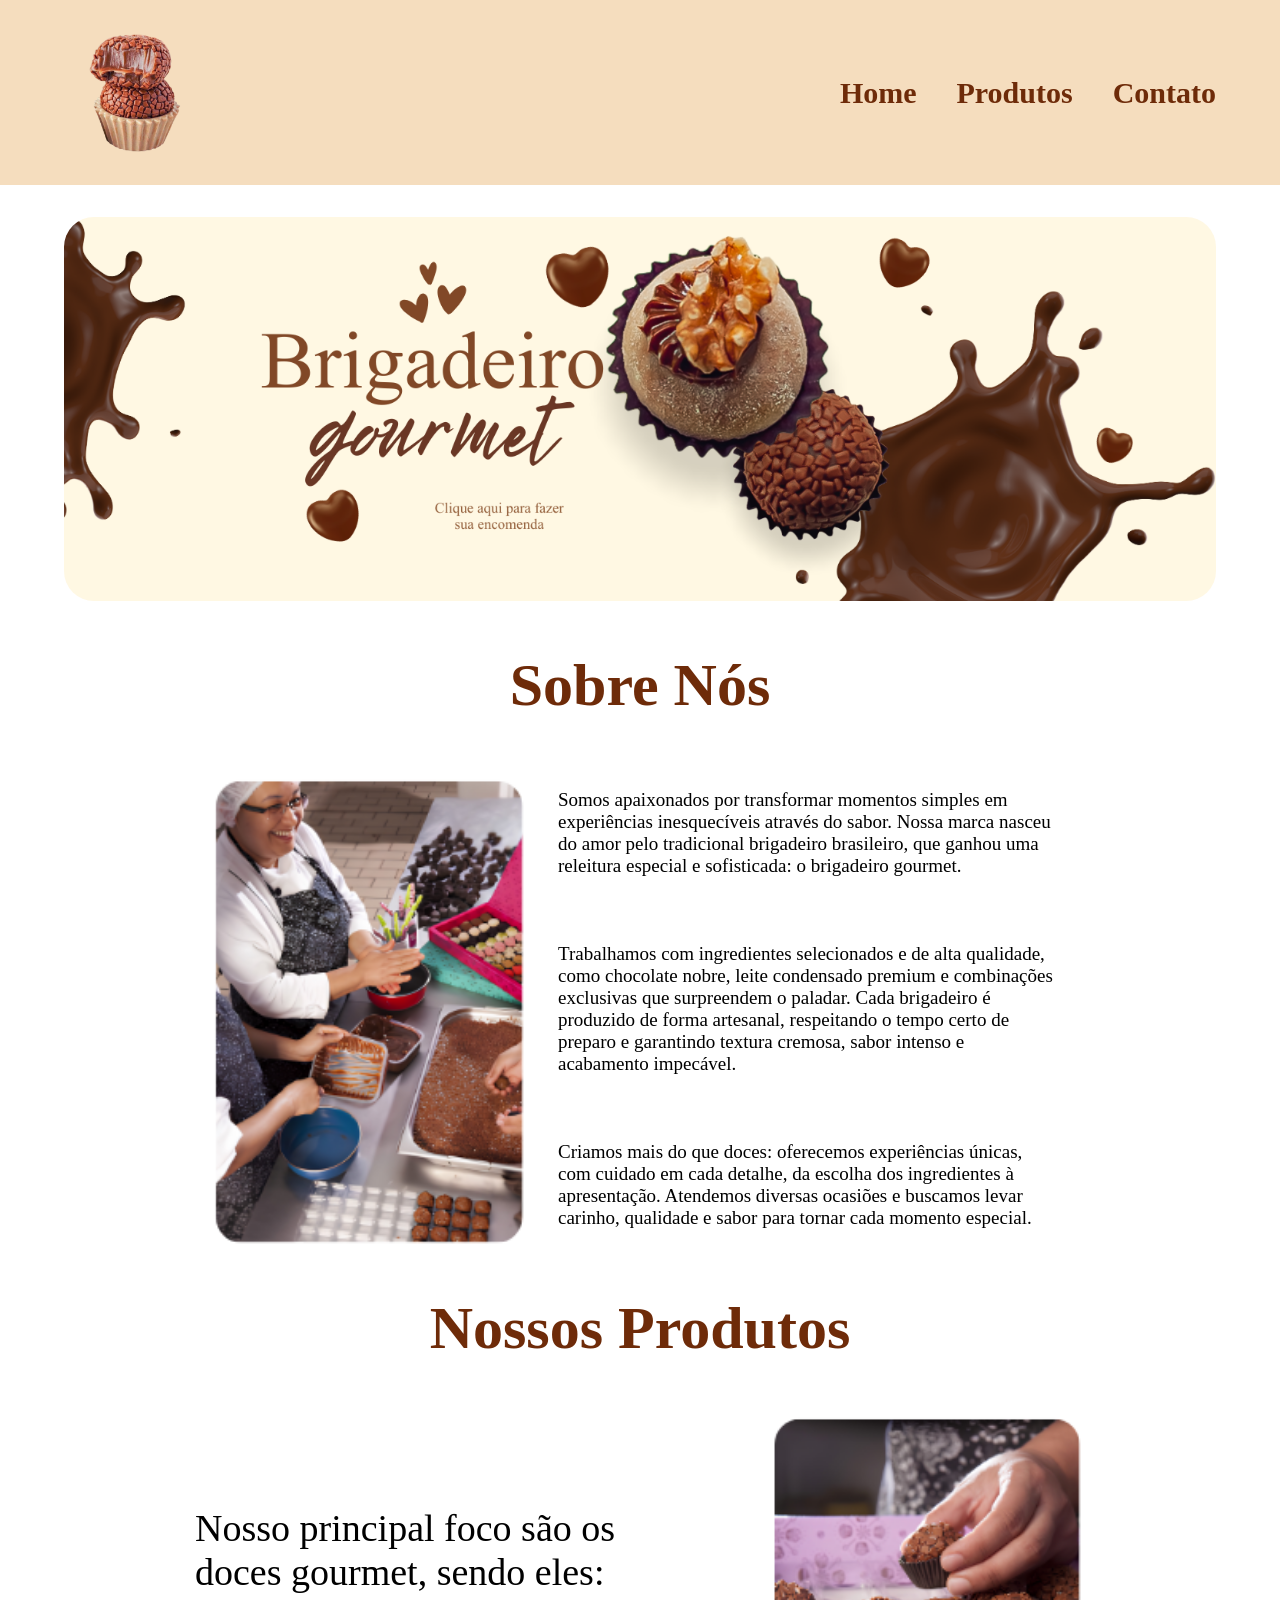
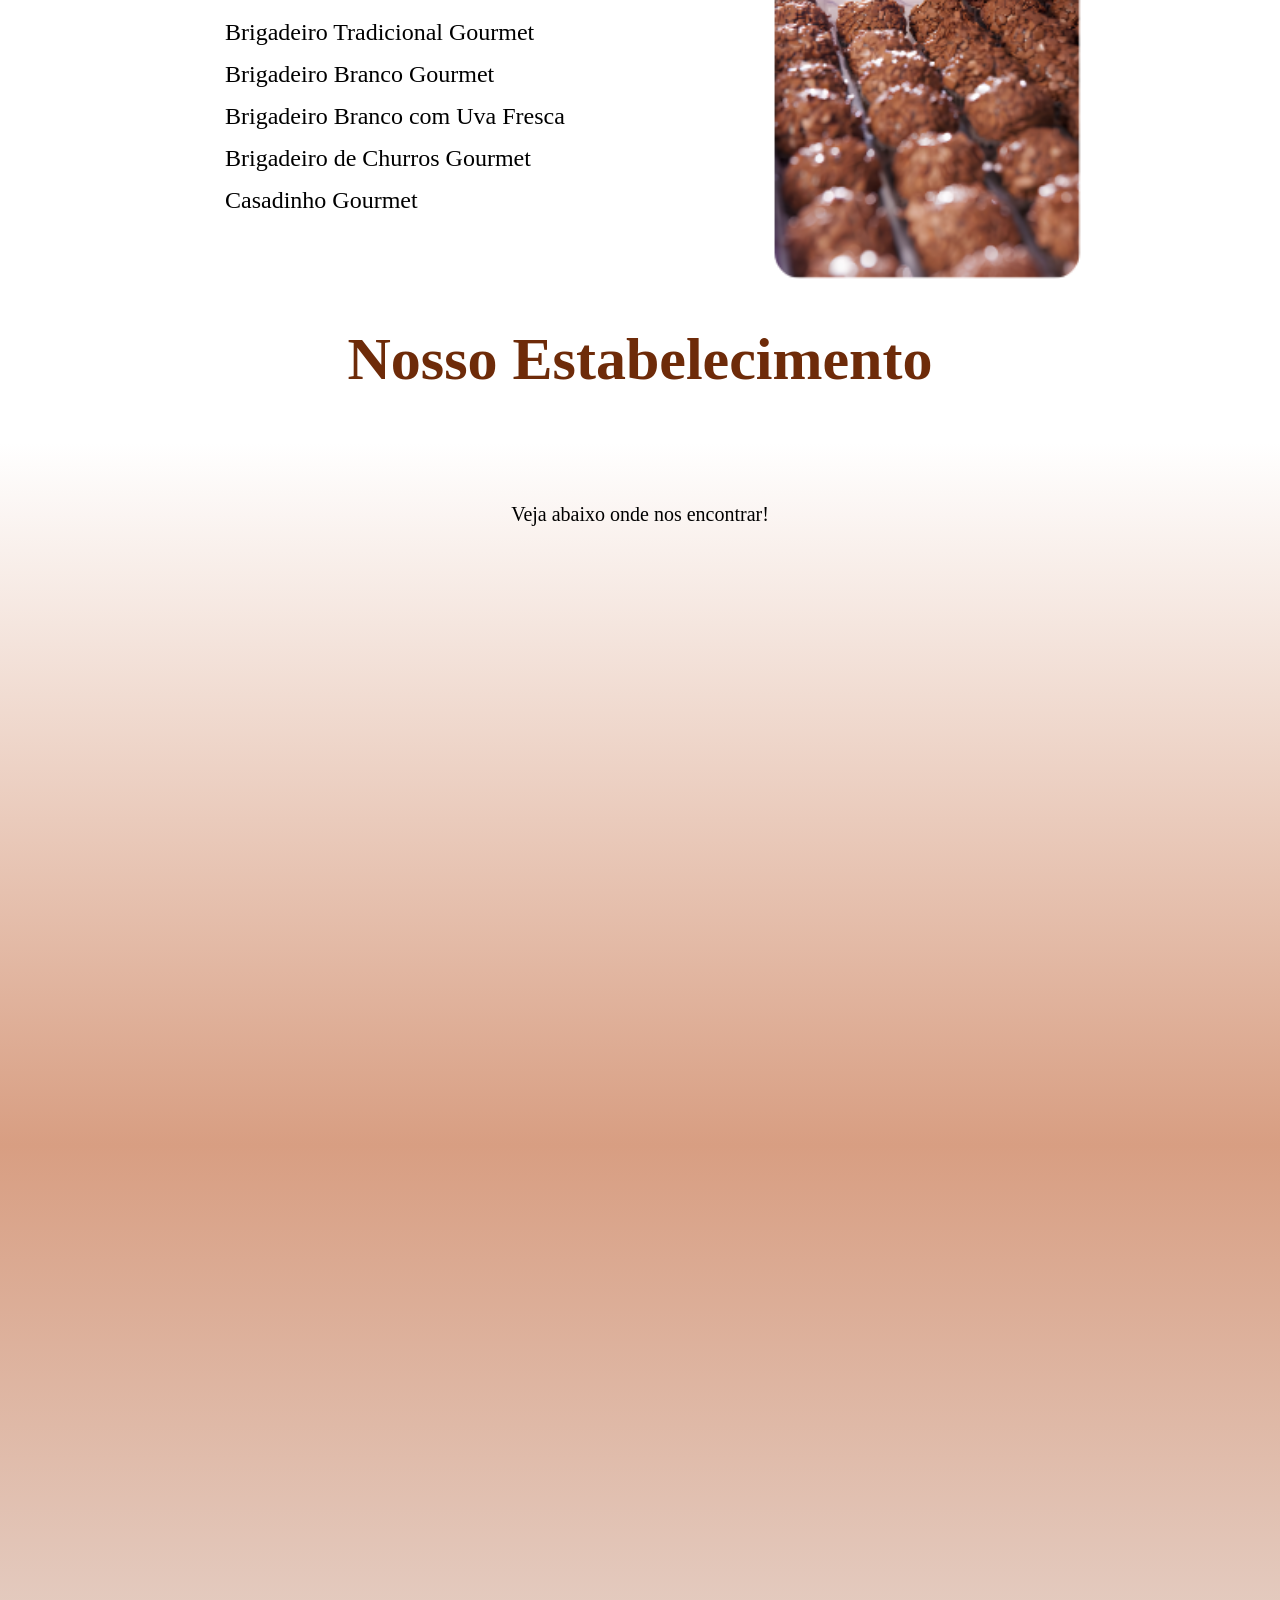
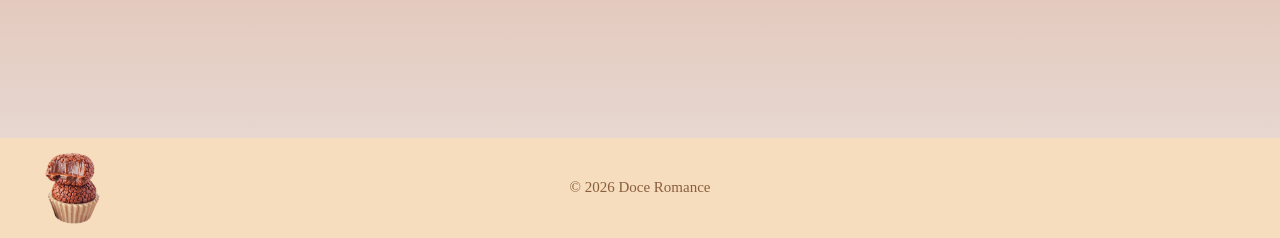
<file: index.html>
<!DOCTYPE html>
<html lang="en">

<head>
    <meta charset="UTF-8">
    <link rel="stylesheet" href="css/brigadeiro.css">
    <title> Brigaderia </title>
</head>

<body>

    <header>

        <div class="divHeader">
            <img src="./img/logoo2.png" class="logo1">
            <nav>
                <ul>
                    <li><a href="index.html">Home</a></li>
                    <li><a href="./produtos.html">Produtos</a></li>
                    <li><a href="./contato.html">Contato</a></li>
                </ul>
            </nav>
        </div>
    </header>

    <div class="bannerbriga">
        <img src="./img/banner1.png" class="banner1">
    </div>

    <main>
        <h2 class="titulos">Sobre Nós</h2>

        <section class="sobre_nos">

            <img src="img/sobre.png" class="briga2">

            <div class="textoSobre">
                <p>Somos apaixonados por transformar momentos simples em experiências inesquecíveis através do sabor.
                    Nossa
                    marca nasceu do amor pelo tradicional brigadeiro brasileiro, que ganhou uma releitura especial e
                    sofisticada:
                    o brigadeiro gourmet.</p>

                <p>Trabalhamos com ingredientes selecionados e de alta qualidade, como chocolate nobre, leite condensado
                    premium e combinações exclusivas que surpreendem o paladar. Cada brigadeiro é produzido de forma
                    artesanal,
                    respeitando o tempo certo de preparo e garantindo textura cremosa, sabor intenso e acabamento
                    impecável.</p>

                <p>Criamos mais do que doces: oferecemos experiências únicas, com cuidado em cada detalhe, da escolha
                    dos
                    ingredientes à apresentação. Atendemos diversas ocasiões e buscamos levar carinho, qualidade e sabor
                    para tornar cada momento especial.</p>
            </div>

        </section>

        <h2 class="titulos">Nossos Produtos</h2>

        <section class="produtosHome">
            <div class="container-texto">
                <p>Nosso principal foco são os doces gourmet, sendo eles:</p>

                <ul class="lista">
                    <li>Brigadeiro Tradicional Gourmet</li>
                    <li>Brigadeiro Branco Gourmet</li>
                    <li>Brigadeiro Branco com Uva Fresca</li>
                    <li>Brigadeiro de Churros Gourmet</li>
                    <li>Casadinho Gourmet</li>
                </ul>
            </div>

            <img src="img/produtos.png" class="doceGourmet">
        </section>


        <section>

            <h2 class="titulos">Nosso Estabelecimento</h2>

            <section class="mapa">
                <p>Veja abaixo onde nos encontrar!</p>

                <iframe
                    src="https://www.google.com/maps/embed?pb=!1m18!1m12!1m3!1d14619.302941971611!2d-46.56332800218602!3d-23.646411107445065!2m3!1f0!2f0!3f0!3m2!1i1024!2i768!4f13.1!3m3!1m2!1s0x94ce43c22df13c01%3A0x98acbc2f90631a9e!2sDOCE%20MAGIA!5e0!3m2!1spt-BR!2sbr!4v1772755048233!5m2!1spt-BR!2sbr"
                    width="600" height="450" style="border:0;" allowfullscreen="" loading="lazy"
                    referrerpolicy="no-referrer-when-downgrade"></iframe>
            </section>

        </section>



        <div class="video">
            <iframe width="560" height="315" src="https://www.youtube.com/embed/LcaOVowHJqk?si=qyqQDyNfd-e0gQKi"
                title="YouTube video player" frameborder="0"
                allow="accelerometer; autoplay; clipboard-write; encrypted-media; gyroscope; picture-in-picture; web-share"
                referrerpolicy="strict-origin-when-cross-origin" allowfullscreen></iframe>
        </div>

    </main>

    <footer class="rodape">
        <img src="./img/logoo2.png" class="img_rodape">

        <div class="texto_rodape">
            <p>© 2026 Doce Romance</p>
        </div>
    </footer>
</body>

</html>
</file>
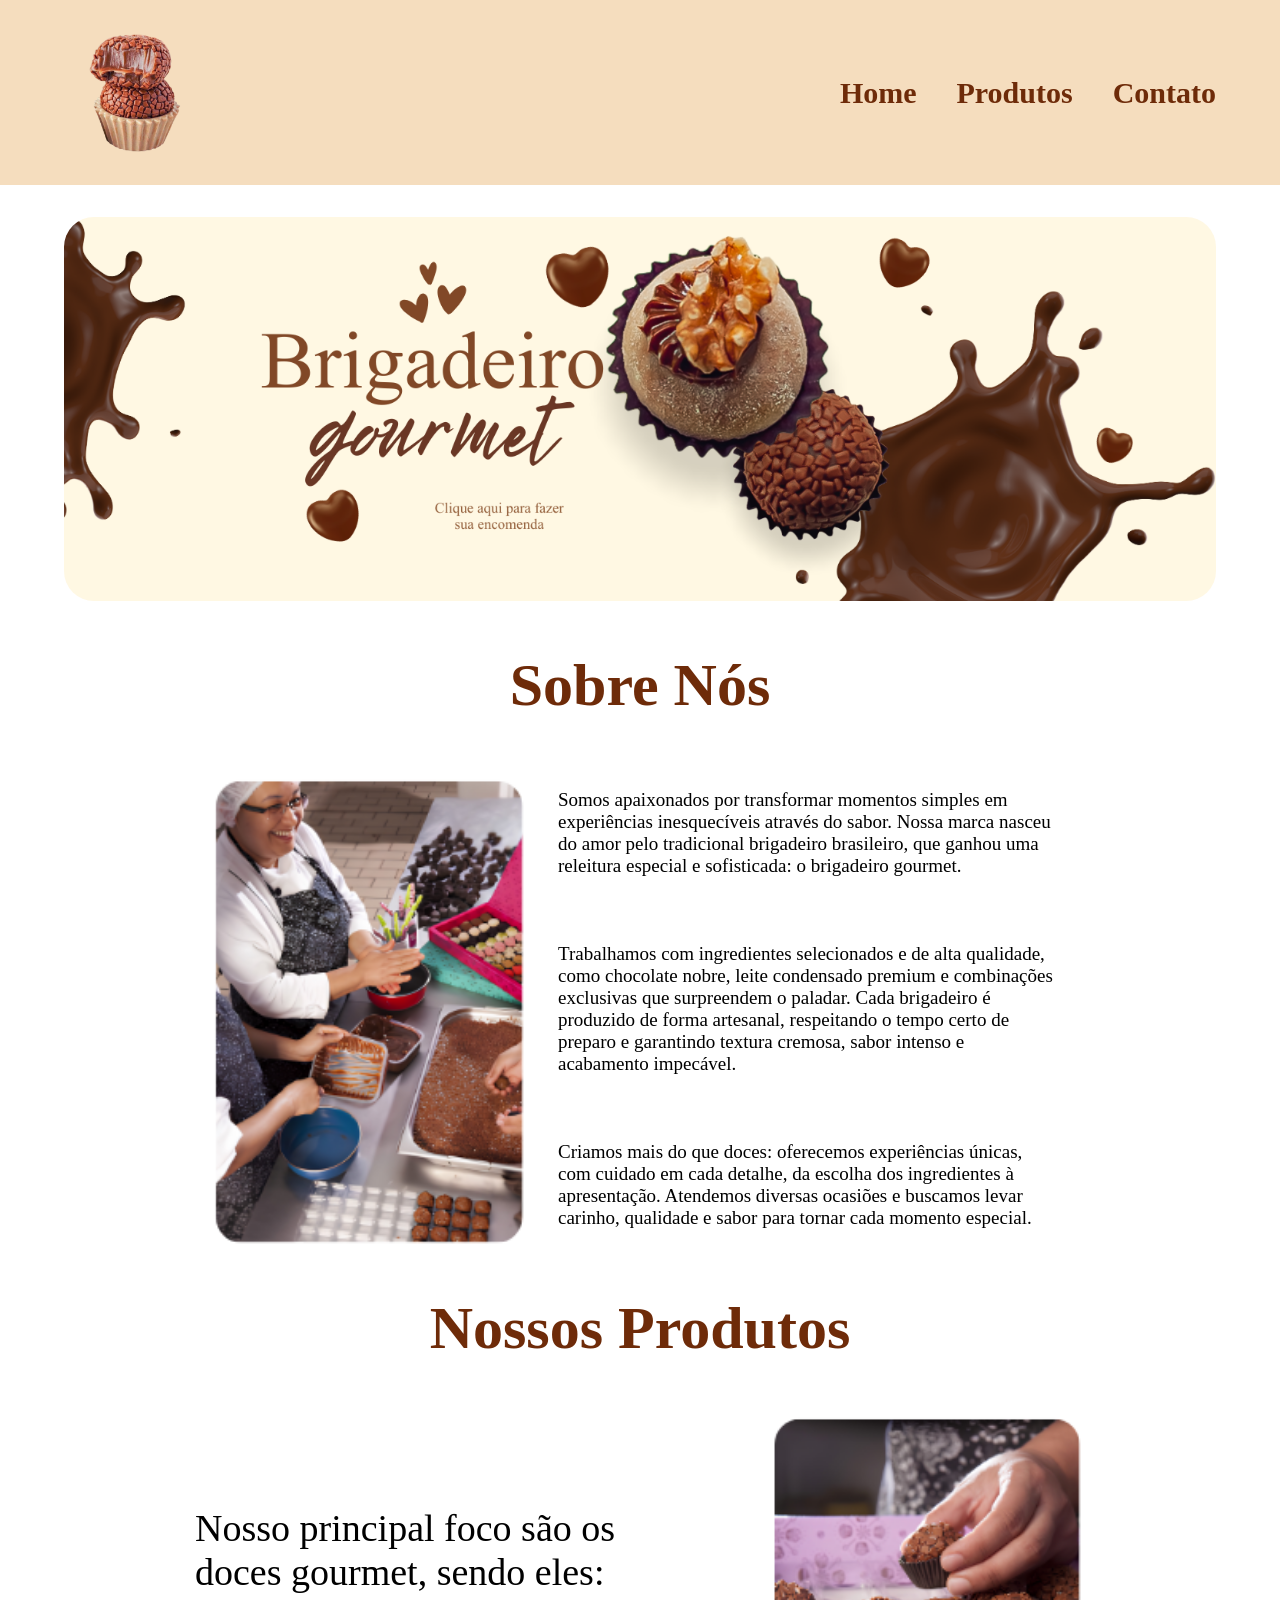
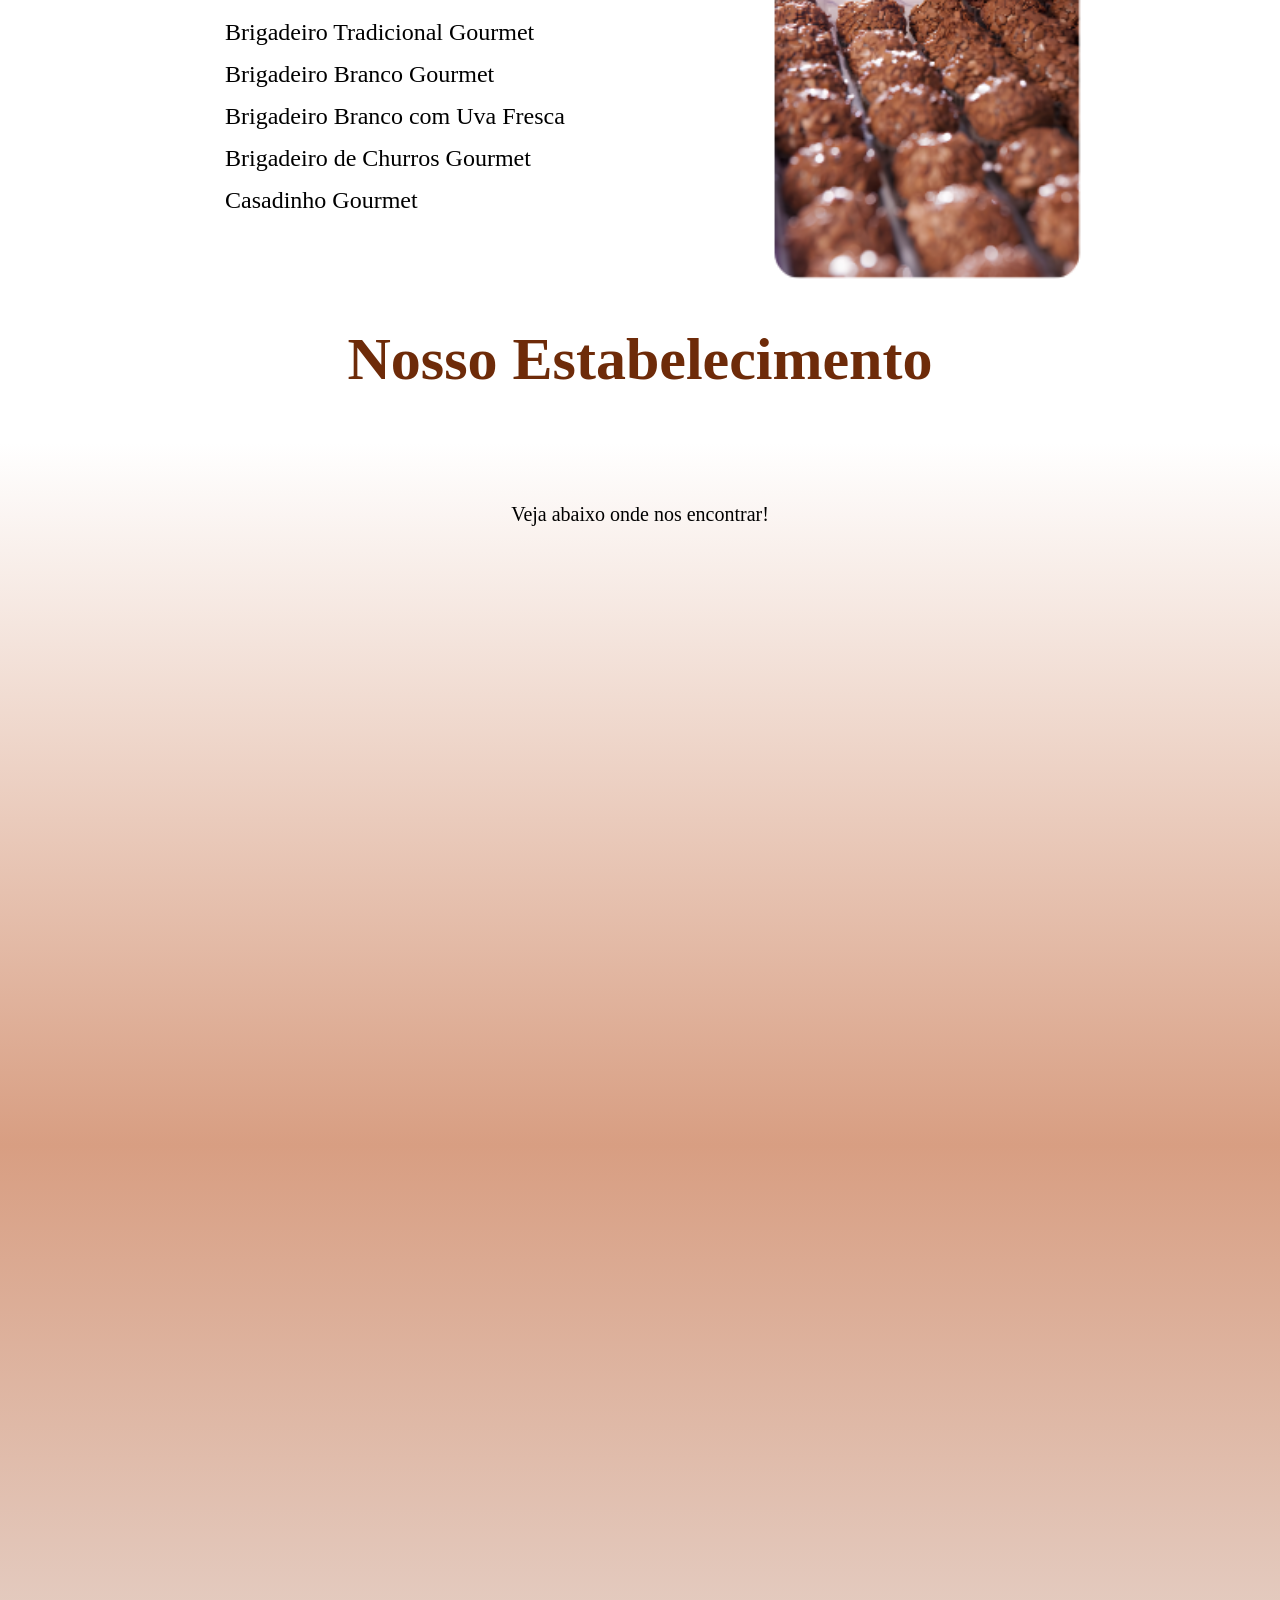
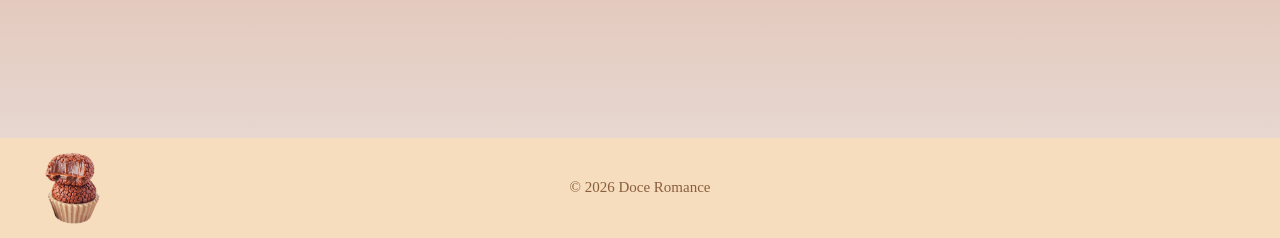
<file: projeto.html>
<!DOCTYPE html>
<html lang="en">

<head>
    <meta charset="UTF-8">
    <link rel="stylesheet" href="css/brigadeiro.css">
    <title> Brigaderia </title>
</head>

<body>

    <header>

        <div class="divHeader">
            <img src="./img/logoo2.png" class="logo1">
            <nav>
                <ul>
                    <li><a href="projeto.html">Home</a></li>
                    <li><a href="./produtos.html">Produtos</a></li>
                    <li><a href="./contato.html">Contato</a></li>
                </ul>
            </nav>
        </div>
    </header>

    <div class="bannerbriga">
        <img src="./img/banner1.png" class="banner1">
    </div>

    <main>
        <h2 class="titulos">Sobre Nós</h2>

        <section class="sobre_nos">

            <img src="img/sobre.png" class="briga2">

            <div class="textoSobre">
                <p>Somos apaixonados por transformar momentos simples em experiências inesquecíveis através do sabor.
                    Nossa
                    marca nasceu do amor pelo tradicional brigadeiro brasileiro, que ganhou uma releitura especial e
                    sofisticada:
                    o brigadeiro gourmet.</p>

                <p>Trabalhamos com ingredientes selecionados e de alta qualidade, como chocolate nobre, leite condensado
                    premium e combinações exclusivas que surpreendem o paladar. Cada brigadeiro é produzido de forma
                    artesanal,
                    respeitando o tempo certo de preparo e garantindo textura cremosa, sabor intenso e acabamento
                    impecável.</p>

                <p>Criamos mais do que doces: oferecemos experiências únicas, com cuidado em cada detalhe, da escolha
                    dos
                    ingredientes à apresentação. Atendemos diversas ocasiões e buscamos levar carinho, qualidade e sabor
                    para tornar cada momento especial.</p>
            </div>

        </section>

        <h2 class="titulos">Nossos Produtos</h2>

        <section class="produtosHome">
            <div class="container-texto">
                <p>Nosso principal foco são os doces gourmet, sendo eles:</p>

                <ul class="lista">
                    <li>Brigadeiro Tradicional Gourmet</li>
                    <li>Brigadeiro Branco Gourmet</li>
                    <li>Brigadeiro Branco com Uva Fresca</li>
                    <li>Brigadeiro de Churros Gourmet</li>
                    <li>Casadinho Gourmet</li>
                </ul>
            </div>

            <img src="img/produtos.png" class="doceGourmet">
        </section>


        <section>

            <h2 class="titulos">Nosso Estabelecimento</h2>

            <section class="mapa">
                <p>Veja abaixo onde nos encontrar!</p>

                <iframe
                    src="https://www.google.com/maps/embed?pb=!1m18!1m12!1m3!1d14619.302941971611!2d-46.56332800218602!3d-23.646411107445065!2m3!1f0!2f0!3f0!3m2!1i1024!2i768!4f13.1!3m3!1m2!1s0x94ce43c22df13c01%3A0x98acbc2f90631a9e!2sDOCE%20MAGIA!5e0!3m2!1spt-BR!2sbr!4v1772755048233!5m2!1spt-BR!2sbr"
                    width="600" height="450" style="border:0;" allowfullscreen="" loading="lazy"
                    referrerpolicy="no-referrer-when-downgrade"></iframe>
            </section>

        </section>



        <div class="video">
            <iframe width="560" height="315" src="https://www.youtube.com/embed/LcaOVowHJqk?si=qyqQDyNfd-e0gQKi"
                title="YouTube video player" frameborder="0"
                allow="accelerometer; autoplay; clipboard-write; encrypted-media; gyroscope; picture-in-picture; web-share"
                referrerpolicy="strict-origin-when-cross-origin" allowfullscreen></iframe>
        </div>

    </main>

    <footer class="rodape">
        <img src="./img/logoo2.png" class="img_rodape">

        <div class="texto_rodape">
            <p>© 2026 Doce Romance</p>
        </div>
    </footer>
</body>

</html>
</file>
<file: css/brigadeiro.css>
html,
body {
    margin: 0;
    padding: 0;
    width: 100%;
    overflow-x: hidden;
}

a {
    color: #6e2b09;
    text-decoration: none;
}

main {
    max-width: 1200px;
    width: 90%;
    margin: 50px auto;
}

header {
    background-color: rgb(245, 221, 190);
    width: 100%;
}

.divHeader {
    height: 185px;
    display: flex;
    align-items: center;
    justify-content: space-between;
    padding: 0 5%;
    box-sizing: border-box;
}

.logo1 {
    width: 150px;
    height: auto;
}

nav ul {
    display: flex;
    gap: 40px;
    list-style: none;
    margin: 0;
    padding: 0;
}

nav li {
    color: #6e2b09;
    font-size: 30px;
    font-family: 'Times New Roman', Times, serif;
    font-weight: bold;
}

.banner1 {
    width: 90%;
    display: block;
    margin: 0.5% auto;
    border-radius: 30px;
}

.bannerbriga {
    padding-top: 2%;
}

.sobre_nos {
    width: 75%;
    display: flex;
    justify-content: center;
    align-items: center;
    gap: 30px;
    position: relative;
    left: 50%;
    transform: translateX(-50%);
}

.briga2 {
    width: 320px;
    border-radius: 30px;
}

.textoSobre {
    flex: 1;
    display: flex;
    flex-direction: column;
    gap: 22px;
}

.textoSobre p {
    font-size: 19px;
    margin-bottom: 25px;
    max-width: 500px;
}

.titulos {
    text-align: center;
    color: #6e2b09;
    font-size: 60px;
    font-family: 'Times New Roman', Times, serif;
    font-weight: bold;
    margin-top: 40px;
}

.produtosHome {
    display: flex;
    align-items: center;
    justify-content: center;
    gap: 70px;
}

.container-texto {
    max-width: 500px;
}

.container-texto p {
    font-size: 38px;
    margin-bottom: 25px;
}

.lista {
    padding-left: 30px;
}

.lista li {
    font-size: 24px;
    margin-bottom: 15px;
    display: block;
}

.doceGourmet {
    width: 320px;
    border-radius: 30px;
}

.mapa,
.video {
    width: 100vw;
    position: relative;
    left: 50%;
    right: 50%;
    margin-left: -50vw;
    margin-right: -50vw;
    box-sizing: border-box;
}

.mapa {
    text-align: center;
    background: linear-gradient(#FFFFFF, #d89e82);
    padding: 40px 0;
}

.mapa p {
    margin-bottom: 25px;
    font-size: 20px;
}

.mapa iframe {
    width: 40%;
    height: 550px;
    border-radius: 20px;
    max-width: 100%;
}

.video {
    display: flex;
    justify-content: center;
    align-items: center;
    padding: 4% 0;
    background: linear-gradient(#d89e82, #e7d7d0);
    margin-bottom: -50px;
}

.video iframe {
    width: 55%;
    height: 500px;
    border-radius: 20px;
    max-width: 100%;
}

.tituloProduto {
    text-align: center;
    color: #6e2b09;
    font-size: 50px;
    font-family: 'Times New Roman', Times, serif;
    font-weight: bold;
    margin-top: 30px;
    margin-bottom: 10px;
}

.produtos {
    padding: 20px 0;
    text-align: center;
}

.grid-produtos {
    display: grid;
    grid-template-columns: repeat(auto-fit, minmax(280px, 1fr));
    gap: 30px;
    width: 100%;
    box-sizing: border-box;
}

.card {
    background: #fff;
    padding: 25px;
    border-radius: 15px;
    box-shadow: 0 4px 12px rgba(0, 0, 0, 0.05);
    transition: transform 0.3s ease, box-shadow 0.3s ease;
    cursor: pointer;
    text-align: center;
    box-sizing: border-box;
}

.card:hover {
    transform: scale(1.03);
    box-shadow: 0 6px 18px rgba(110, 43, 9, 0.15);
}

.card img {
    width: 100%;
    max-width: 180px;
    height: auto;
    border-radius: 10px;
    margin-bottom: 15px;
}

.card h3 {
    font-size: 20px;
    margin: 10px 0 8px;
    color: #8B5E3C;
}

.card p {
    font-weight: bold;
    color: #a0522d;
    font-size: 18px;
    margin: 0;
}

.popup {
    display: none;
    position: fixed;
    z-index: 9999;
    left: 0;
    top: 0;
    width: 100%;
    height: 100%;
    background: rgba(0, 0, 0, 0.6);
    justify-content: center;
    align-items: center;
}

.popup-content {
    background: #fff;
    padding: 30px;
    border-radius: 20px;
    width: 90%;
    max-width: 350px;
    text-align: center;
    position: relative;
    animation: aparecer 0.3s ease;
    box-sizing: border-box;
}

.popup-content img {
    width: 70%;
    max-width: 180px;
    border-radius: 15px;
    margin-bottom: 15px;
}

.popup-content h2 {
    color: #8B5E3C;
    margin-bottom: 10px;
    font-size: 22px;
}

.popup-content p {
    color: #6e2b09;
    font-size: 17px;
    margin-bottom: 15px;
    line-height: 1.4;
}

.popup-content h3 {
    color: #a0522d;
    font-size: 24px;
    margin: 0;
}

.fechar {
    position: absolute;
    top: 10px;
    right: 18px;
    font-size: 32px;
    cursor: pointer;
    color: #8B5E3C;
    line-height: 1;
}

@keyframes aparecer {
    from {
        transform: scale(0.7);
        opacity: 0;
    }

    to {
        transform: scale(1);
        opacity: 1;
    }
}

.contato {
    width: 50%;
    margin: 50px auto;
}

.tituloContato {
    text-align: center;
    color: #6e2b09;
    font-size: 45px;
    font-family: 'Times New Roman', Times, serif;
    margin-bottom: 30px;
}

.contatos-titulo {
    padding-left: 0;
    list-style: none;
}

.contatos-item {
    font-size: 45px;
    color: #6e2b09;
    font-weight: bold;
    text-align: center;
    margin-bottom: 30px;
}

.texto-contatos {
    font-size: 18px;
    color: #6e2b09;
    margin-bottom: 20px;
    line-height: 1.6;
}

#formulario,
.divRetorno {
    background-color: #fff;
    padding: 40px;
    border-radius: 20px;
    border: 2px solid #a0522d !important;
    box-sizing: border-box;
}

fieldset {
    border: none;
    padding: 0;
    margin: 0;
}

legend {
    font-size: 22px;
    font-weight: bold;
    color: #6e2b09;
    margin-bottom: 20px;
}

fieldset label {
    display: block;
    margin-top: 20px;
    margin-bottom: 8px;
    color: #6e2b09;
    font-weight: bold;
}

fieldset label input[type="radio"],
fieldset label input[type="checkbox"] {
    display: inline;
    width: auto;
    margin-right: 5px;
    margin-left: 10px;
}

.input-padrao {
    display: block;
    width: 100%;
    padding: 12px;
    border: 2px solid #e4c7b5;
    border-radius: 10px;
    font-size: 15px;
    outline: none;
    box-sizing: border-box;
}

.input-padrao:focus {
    border-color: #d88a5d;
}

textarea.input-padrao {
    resize: vertical;
}

select {
    padding: 10px;
    border: 2px solid #e4c7b5;
    border-radius: 10px;
    color: #6e2b09;
}

.enviar {
    display: block;
    width: 100%;
    margin-top: 30px;
    padding: 14px;
    background: #d88a5d;
    color: white;
    border: none;
    border-radius: 12px;
    font-size: 20px;
    font-weight: bold;
    cursor: pointer;
    transition: 0.3s;
    font-family: 'Times New Roman', Times, serif;
}

.enviar:hover {
    background: #b96f45;
}

.rodape {
    background-color: rgb(245, 221, 190);
    display: flex;
    align-items: center;
    justify-content: center;
    padding: 20px 30px;
    position: relative;
    width: 100%;
    min-height: 100px;
    box-sizing: border-box;
}

.img_rodape {
    width: 90px;
    height: auto;
    position: absolute;
    left: 30px;
    top: 50%;
    transform: translateY(-50%);
}

.texto_rodape {
    text-align: center;
    color: #8B5E3C;
    font-size: 15px;
    width: 100%;
}

@media (max-width: 900px) {
    .sobre_nos {
        width: 90%;
        gap: 25px;
    }

    .briga2 {
        width: 420px;
    }

    .textoSobre p {
        font-size: 17px;
    }

    .mapa,
    .video {
        width: 100vw;
        margin-left: -50vw;
        margin-right: -50vw;
    }

    .mapa iframe,
    .video iframe {
        width: 90%;
    }

    .video iframe {
        height: 320px;
    }
}

@media (max-width: 768px) {
    .sobre_nos {
        flex-direction: column;
        align-items: center;
        text-align: center;
    }

    .briga2 {
        width: 100%;
        max-width: 450px;
    }

    .textoSobre {
        width: 100%;
    }

    .textoSobre p {
        text-align: center;
        font-size: 17px;
    }

    .contato {
        width: 80%;
    }
}

@media (max-width: 600px) {
    .divHeader {
        height: auto;
        flex-direction: column;
        padding: 20px;
        gap: 20px;
    }

    nav ul {
        gap: 20px;
    }

    nav li {
        font-size: 22px;
    }

    .mapa iframe,
    .video iframe {
        width: 95%;
    }

    .video iframe {
        height: 250px;
    }

    .rodape {
        flex-direction: column;
        gap: 15px;
        padding: 20px;
    }

    .img_rodape {
        position: static;
        transform: none;
        margin: 0 auto;
    }

    .video {
        margin-bottom: -20px;
    }
}

@media (max-width: 480px) {
    .textoSobre p {
        font-size: 16px;
        line-height: 1.6;
    }

    .contato {
        width: 95%;
    }
}
</file>
